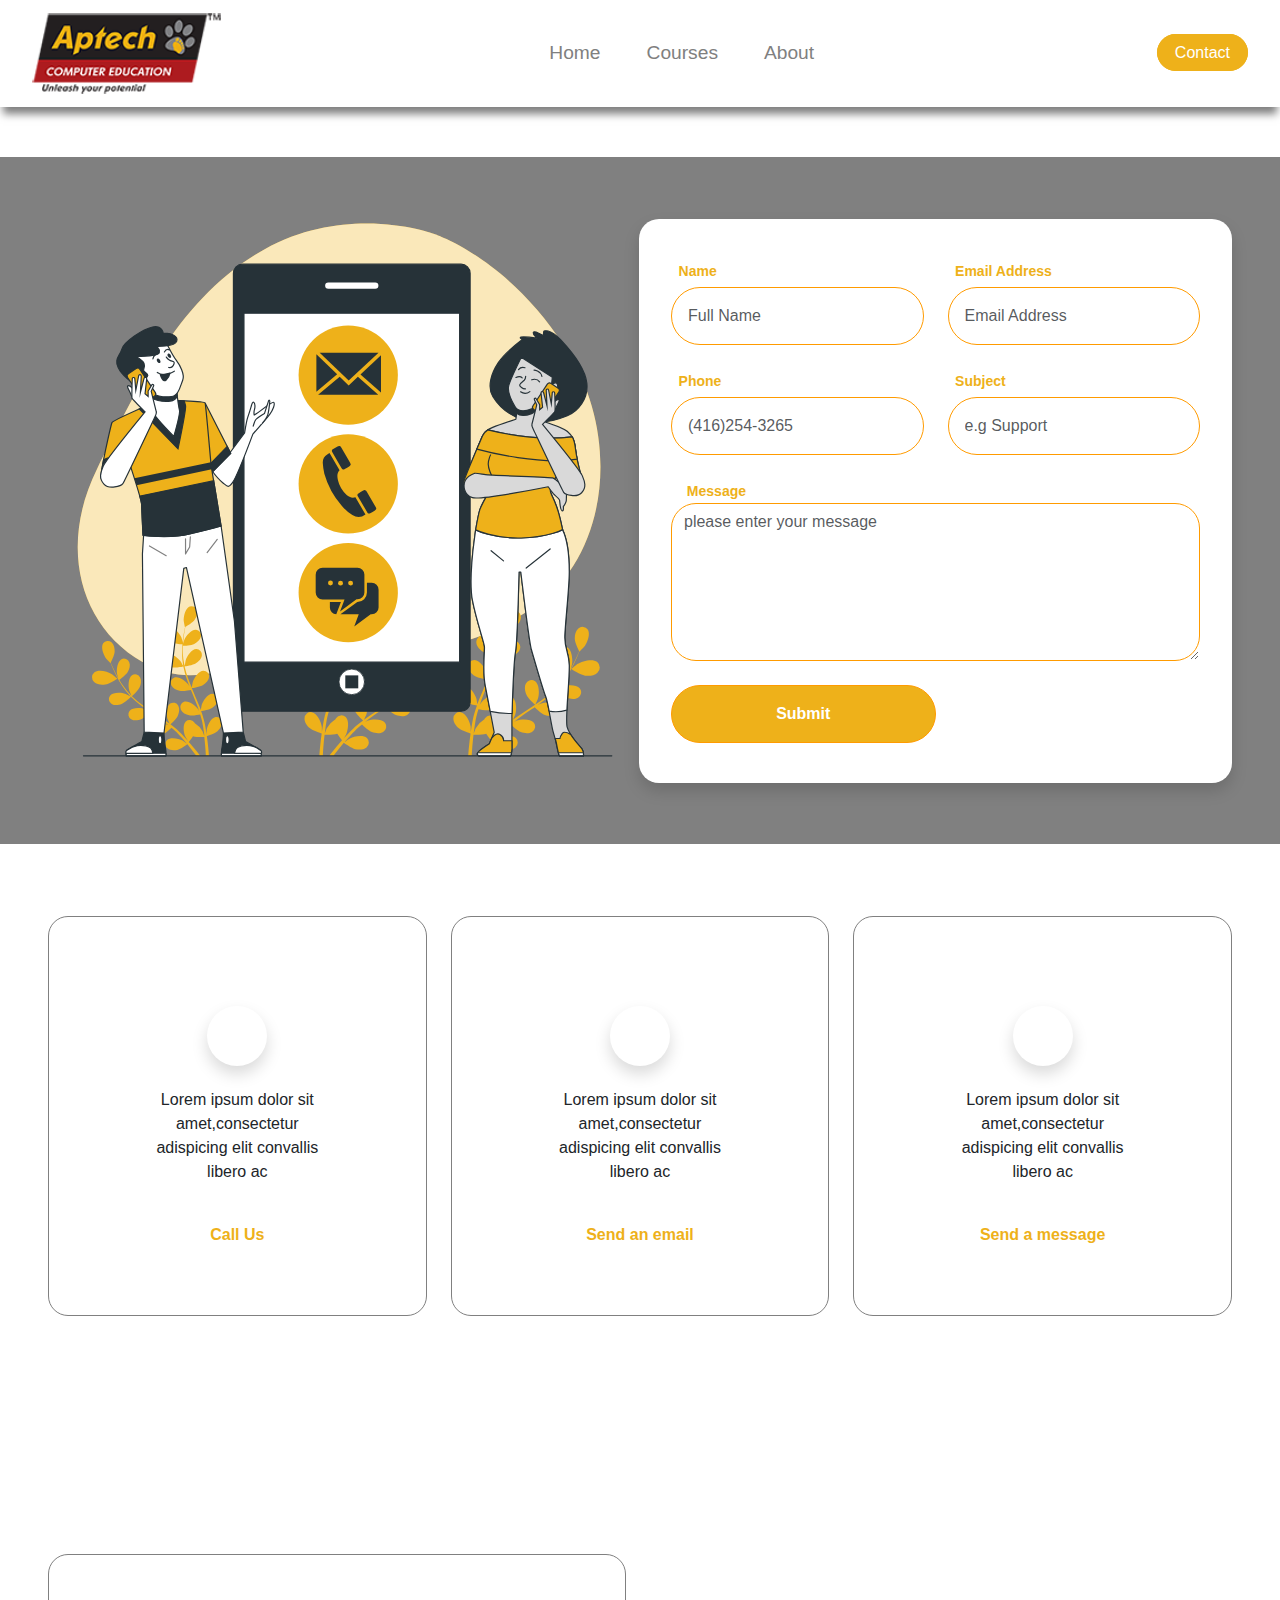
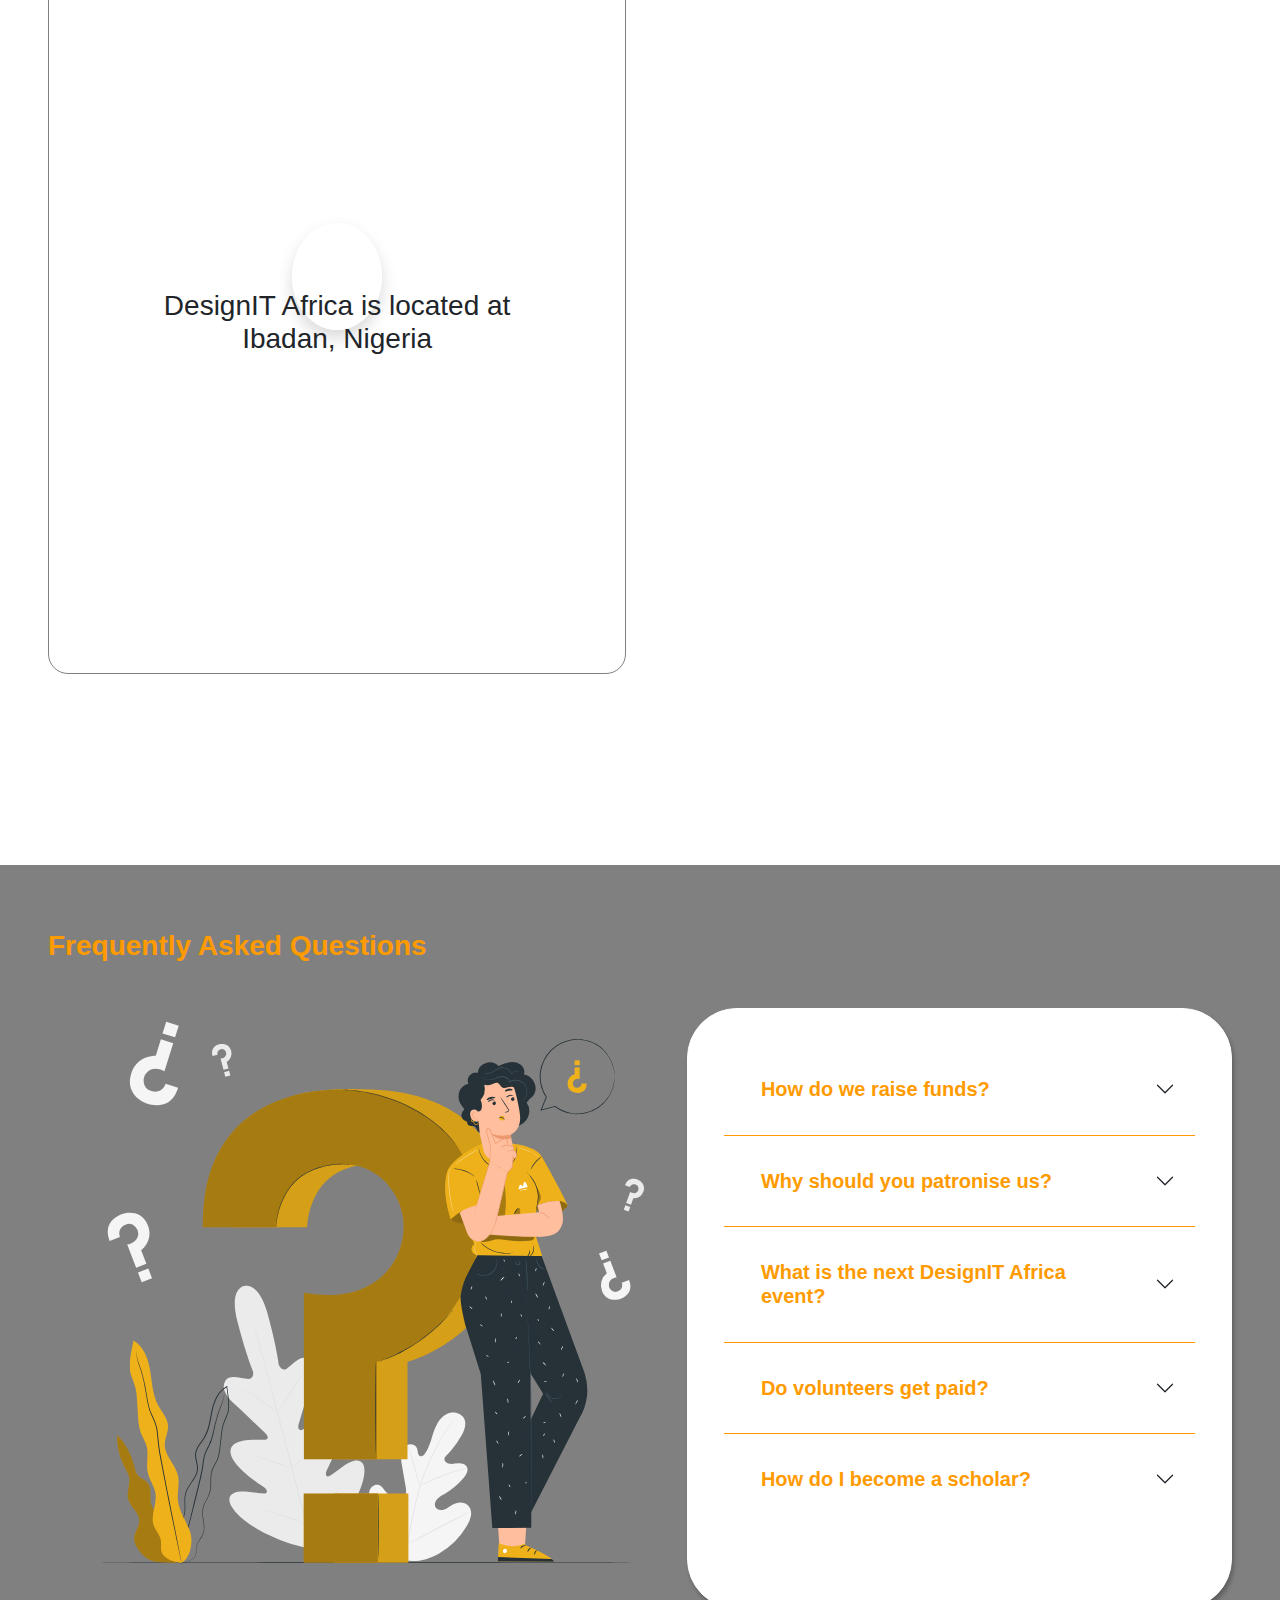
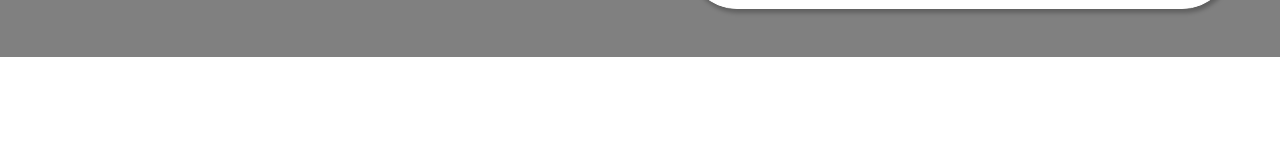
<file: contact.html>
<!DOCTYPE html>
<html lang="en">
<head>
    <meta charset="UTF-8">
    <meta http-equiv="X-UA-Compatible" content="IE=edge">
    <meta name="viewport" content="width=device-width, initial-scale=1.0">

     <!-- FONT AWESOME CDN -->
     <link rel="stylesheet" href="https://cdnjs.cloudflare.com/ajax/libs/font-awesome/6.1.1/css/all.min.css" integrity="sha512-KfkfwYDsLkIlwQp6LFnl8zNdLGxu9YAA1QvwINks4PhcElQSvqcyVLLD9aMhXd13uQjoXtEKNosOWaZqXgel0g==" crossorigin="anonymous" referrerpolicy="no-referrer" />
     <link rel="stylesheet" href="https://cdnjs.cloudflare.com/ajax/libs/font-awesome/4.4.0/css/font-awesome.css" integrity="sha512-DD6Lm09YDHzhW3K4eLJ9Y7sFrBwtCF+KuSWOLYFqKsZ6RX4ifCu9vWqM4R+Uy++aBWe6wD4csgQRzGKp5vP6tg==" crossorigin="anonymous" referrerpolicy="no-referrer" />
    <!-- BOOTSTRAP CDN -->
    <link rel="stylesheet" href="https://cdn.jsdelivr.net/npm/bootstrap@5.2.0-beta1/dist/css/bootstrap.min.css">

    <!-- CUSTOM CSS -->
    <link rel="stylesheet" href="assets/css/config.css">
    <link rel="stylesheet" href="assets/css/contact.css">
    <title>Document</title>
</head>
<body>

    <nav class="navbar navbar-expand-lg navbar-light">
        <div class="container-fluid">
          <a class="navbar-brand" href="index.html">
            <img src="assets\images\logo2.png" alt="">
          </a>
          <button class="navbar-toggler" type="button" data-bs-toggle="collapse" data-bs-target="#navbarTogglerDemo02" aria-controls="navbarTogglerDemo02" aria-expanded="false" aria-label="Toggle navigation">
            <span class="navbar-toggler-icon"></span>
          </button>
          <div class="collapse navbar-collapse" id="navbarTogglerDemo02">
            <ul class="navbar-nav mx-auto  mb-lg-0">
              <li class="nav-item">
                <a class="nav-link active"  href="index.html">Home</a>
              </li>
              <li class="nav-item">
                <a class="nav-link" href="courses.html">Courses</a>
              </li>
              <li class="nav-item">
                <a class="nav-link" href="about.html">About</a>
              </li>
            </ul>
            <form action="" claas="d-flex">
                <a id="contact" href="contact.html">Contact</a>
            </form>
          </div>
        </div>
      </nav>

    <!-- LOADER -->
    <!-- <div class="spinner-wrapper">
        <div class="spinner">
            <div class="double-bounce1"></div>
            <div class="double-bounce2"></div>
        </div>
      </div> -->
    <!-- LOADER END-->

    <div class="content">
         <!-- CONTACT FORM AREA -->
         <section class="container-fluid p-5 mx-auto my-4" id="screen1">
            <div class="head">
                <div class="d-flex align-items-center justify-content-evenly">
                    <div class="contact-inner1" data-aos-duration="3000" data-aos="fade-up-right">
                        <img src="assets/images/contact-landing.svg" class="no-display img-fluid" alt="contact us">
                    </div>
                    <div class="contact-inner2">
                        <div id="card" class="card shadow" data-aos-duration="3000" data-aos="fade-up-left">
                            <form action="" method="POST" class="form-group m-3 px-3 py-4 needs-validation" novalidate>
                                <div class="row">
                                    <div class="col-xs-12 col-md-6 col-lg-6 form_input">
                                        <label for="name" class="font-weight-bold">Name</label>
                                        <input type="text" name="name" id="name" placeholder="Full Name" required class="me-4 form-control p-3 mt-1 input-lg">
                                        <div class="invalid-feedback my-2">
                                            please provide your name
                                        </div>
                                    </div>
                                    <div class="col-xs-12 col-md-6 col-lg-6 form_input">
                                        <label for="email" class="font-weight-bold">Email Address</label>
                                        <input type="email" name="email" placeholder="Email Address" id="email" required class="form-control p-3 mt-1">
                                        <div class="invalid-feedback my-2">
                                            provide a valid email address
                                        </div>
                                    </div>
                                </div>
                                <div class="row mt-md-4">
                                    <div class="col-xs-12 col-md-6 col-lg-6 form_input">
                                        <label for="phone" class="font-weight-bold">Phone</label>
                                        <input type="text" name="phone" id="phone" placeholder="(416)254-3265" class="me-4 form-control p-3 mt-1 input-lg">
                                    </div>
                                    <div class="col-xs-12 col-md-6 col-lg-6 form_input">
                                        <label for="subject" class="font-weight-bold ">Subject</label>
                                        <input type="text" name="subject" placeholder="e.g Support" required id="subject" class="form-control p-3 mt-1 ">
                                        <div class="invalid-feedback my-2">
                                            what is the subject of your meaasge?
                                        </div>
                                    </div>
                                </div>
                                <div class="row mt-4">
                                    <div class="col-xs-12 col-md-12 col-12 form_input">
                                        <label for="message">Message</label>
                                        <textarea name="message" id="message" class="form-control" placeholder="please enter your message" cols="30" rows="6" required></textarea>
                                        <div class="invalid-feedback my-2">
                                            You don't intend to prank us with an empty message, do you?
                                        </div>
                                    </div>
                                </div>
                                <div class="mt-4">
                                    <input id="submit" type="submit" value="submit" class="form-submit p-md-3 px-md-2">
                                </div>
                            </form>
                        </div>
                    </div>
                </div>
            </div>
        </section>
        <!-- CONTACT FORM AREA END -->

        <!-- INQUIRIES SECTION -->
        <section class="my-4 p-5 mx-auto container-fluid bg-white">
            <div class="row ">
                <div class="col-md-4 col-xs-12 col-lg-4">
                    <div id="panel" class="panel mx-auto">
                        <i id="icon" class="fa fa-light fa-phone fa-2x shadow yellow-txt" aria-hidden="true"></i>
                        <span class="text-dark">Lorem ipsum dolor sit amet,consectetur adispicing elit convallis libero ac </span>
                        <a href="tel:+2348084636061" class="inquiry-link yellow-txt">Call Us <i class="fa fa-solid fa-arrow-right"></i></a>
                    </div>

                </div>
                <div class="col-md-4 col-xs-12 col-lg-4">
                    <div id="panel" class="panel mx-auto">
                        <i id="icon" class="fa fa-light fa-mail-bulk fa-2x shadow yellow-txt" aria-hidden="true"></i>
                        <span class="text-dark">Lorem ipsum dolor sit amet,consectetur adispicing elit convallis libero ac </span>
                        <a href="mailto: aptechotacentre@gmail.com" class="inquiry-link yellow-txt">Send an email <i class="fa fa-solid fa-arrow-right"></i></a>
                    </div>
                </div>
                <div class="col-md-4 col-xs-12 col-lg-4">
                    <div id="panel" class="panel mx-auto">
                        <i id="icon" class="fa fa-duotone fa-twitter fa-2x shadow yellow-txt" aria-hidden="true"></i>
                        <span class="text-dark">Lorem ipsum dolor sit amet,consectetur adispicing elit convallis libero ac </span>
                        <a href="https://twitter.com/DesignITAfrica?s=20&t=PYThuILXb1SC9-Kr1rANlw" class="inquiry-link yellow-txt">Send a message <i class="fa fa-solid fa-arrow-right"></i></a>
                    </div>
                </div>
            </div>
        </section>
        <!-- INQUIRIES SECTION END -->

         <!-- LOCATION SECTION -->
         <section class="my-4 p-5 mx-auto container-fluid bg-white">
            <div id="location-section" class="d-md-flex justify-content-evenly align-items-center">
                <div id="ins" class="p-3 height_class">
                    <div>
                        <i id="icon2" class="fa fa-light fa-location-dot fa-2x shadow yellow-txt"></i>
                        <h3 class="text-dark locate">DesignIT Africa is located at Ibadan, Nigeria</h3>
                    </div>
                </div>
                <div id="rect" class="height_class">
                    <iframe  src="https://www.google.com/maps/embed?pb=!1m18!1m12!1m3!1d253228.93754818352!2d3.7649709750980884!3d7.3872361202976276!2m3!1f0!2f0!3f0!3m2!1i1024!2i768!4f13.1!3m3!1m2!1s0x10398d77eeff086f%3A0x3b33e0f76e8e04a9!2sIbadan!5e0!3m2!1sen!2sng!4v1649682899075!5m2!1sen!2sng" style="border:0;" allowfullscreen="" loading="lazy" referrerpolicy="no-referrer-when-downgrade"></iframe>
                </div>
            </div>
       </section>
       <!-- LOCATION SECTION END -->
        
        <section class="d-md-flex mt-0 mx-auto p-5" id="faq-section">
            <div id="index-faq-inner1">
              <h3 class="mt-3">Frequently Asked Questions</h3>
              <img src="assets/images/contact-faq.svg" alt="" class="img-fluid no-display my-auto" data-aos="fade-up-right" data-aos-duration="2500">
            </div>
        
            <div id="index-faq-inner2" data-aos="fade-up-left" data-aos-duration="2500">
              <!-- ACCORDION -->
              <div class="accordion accordion-flush" id="accordionFlushExample">
                <div class="accordion-item big-accordion">
                  <h2 class="accordion-header" id="flush-headingOne">
                  <button class="accordion-button collapsed" type="button" data-bs-toggle="collapse"
                      data-bs-target="#flush-collapseOne" aria-expanded="false" aria-controls="flush-collapseOne">
                      <span class="index-accordion">How do we raise funds?</span>
                  </button>
                  </h2>
                  <div id="flush-collapseOne" class="accordion-collapse collapse" aria-labelledby="flush-headingOne" data-bs-parent="#accordionFlushExample">
                    <div class="accordion-body">
                      We render IT services to people and other businesses out there. Our services include design, digital marketing and web development.
                    </div>
                  </div>
                </div>
              <div class="accordion-item big-accordion">
                  <h2 class="accordion-header" id="flush-headingTwo">
                  <button class="accordion-button collapsed" type="button" data-bs-toggle="collapse"
                      data-bs-target="#flush-collapseTwo" aria-expanded="false" aria-controls="flush-collapseTwo">
                      <span class="index-accordion">Why should you patronise us?</span>
                  </button>
                  </h2>
                  <div id="flush-collapseTwo" class="accordion-collapse collapse" aria-labelledby="flush-headingTwo"
                  data-bs-parent="#accordionFlushExample">
                  <div class="accordion-body">Money gotten from our services are used to fund our other events geared towards equipping young scholars with tech skills. By requesting our services, you are helping a kid gain access to tech resources.</div>
                  </div>
              </div>
              <div class="accordion-item big-accordion">
                  <h2 class="accordion-header" id="flush-headingThree">
                  <button class="accordion-button collapsed" type="button" data-bs-toggle="collapse"
                      data-bs-target="#flush-collapseThree" aria-expanded="false" aria-controls="flush-collapseThree">
                      <span class="index-accordion">What is the next DesignIT Africa event?</span>
                  </button>
                  </h2>
                  <div id="flush-collapseThree" class="accordion-collapse collapse" aria-labelledby="flush-headingThree"
                  data-bs-parent="#accordionFlushExample">
                  <div class="accordion-body">We host a wide range of events anually. To know what we are planning in the coming weeks, chech out our <a href="events.html">events page.</a></div>
                  </div>
              </div>
              <div class="accordion-item big-accordion">
                  <h2 class="accordion-header" id="flush-headingFour">
                  <button class="accordion-button collapsed" type="button" data-bs-toggle="collapse"
                      data-bs-target="#flush-collapseFour" aria-expanded="false" aria-controls="flush-collapseFour">
                      <span class="index-accordion">Do volunteers get paid?</span>
                  </button>
                  </h2>
                  <div id="flush-collapseFour" class="accordion-collapse collapse" aria-labelledby="flush-headingFour"
                  data-bs-parent="#accordionFlushExample">
                  <div class="accordion-body">We try our best to compensate our volunteers by providing them with some stipend. This is however not on a regular basis. We also organize hangout sessions from time to time so that our volunteers can even bond more together.</div>
                  </div>
              </div>
              <div class="accordion-item big-accordion">
                  <h2 class="accordion-header" id="flush-headingFive">
                  <button class="accordion-button collapsed" type="button" data-bs-toggle="collapse"
                      data-bs-target="#flush-collapseFive" aria-expanded="false" aria-controls="flush-collapseFive">
                      <span class="index-accordion">How do I become a scholar?</span>
                  </button>
                  </h2>
                  <div id="flush-collapseFive" class="accordion-collapse collapse" aria-labelledby="flush-headingFive"
                  data-bs-parent="#accordionFlushExample">
                  <div class="accordion-body">By applying to be a scholar for our annual training program which is usually launched around November, every year.</div>
                  </div>
              </div>
              </div>
            </div>
        </section>
    </div>

    

    <!-- BOOTSTRAP JS -->
    <script src="https://cdn.jsdelivr.net/npm/bootstrap@5.2.0-beta1/dist/js/bootstrap.bundle.min.js"></script>

    <!-- JQUERy CDN -->
  <script src="https://cdnjs.cloudflare.com/ajax/libs/jquery/3.5.1/jquery.min.js"></script>
  
  <script>
    $(document).ready(function() {
    //Preloader
    preloaderFadeOutTime = 7000; //set to 7 seconds before fading out
    function hidePreloader() {
    var preloader = $('.spinner-wrapper');
    preloader.fadeOut(preloaderFadeOutTime);
    
    $(".content").fadeIn(2000);
    }
    hidePreloader();
    });
    </script>
    
</body>
</html>
</file>
<file: assets/css/config.css>
:root {
    --main-color: #EEB11A;
}

* {
    font-family: 'Poppins', sans-serif;
    margin: 0;
    padding: 0%;
}

html {
    scroll-behavior: smooth;
}

section {
    height: fit-content;
    /* width: 90vw; */
    margin: auto;
    margin-bottom: 100px;
}

.yellow-txt {
    color: var(--main-color);
}

.yellow-bg {
    background-color: var(--main-color);
}

.bg-grey {
    background-color: #808080;
}

@media (max-width:768px) {
    .no-display {
        display: none;
    }
}


/* PRELOADER FOR SITE */
.spinner {
    width: 40px;
    height: 40px;
    position: absolute;
    top: 48%;
    left: 48%;
}


.spinner-wrapper {
    background-color: #DAA520;
    height: 100vh;
    width: 100vw;
}

/* center spinner on smaller screens */
@media (max-width:768px) {
    .spinner {
        left: 47%;
    }
}

.double-bounce1,
.double-bounce2 {
    width: 100%;
    height: 100%;
    border-radius: 50%;
    background-color: #333;
    opacity: 0.6;
    position: absolute;
    top: 0;
    left: 0;

    -webkit-animation: sk-bounce 2.0s infinite ease-in-out;
    animation: sk-bounce 2.0s infinite ease-in-out;
}

.double-bounce2 {
    -webkit-animation-delay: -1.0s;
    animation-delay: -1.0s;
}

@-webkit-keyframes sk-bounce {

    0%,
    100% {
        -webkit-transform: scale(0.0)
    }

    50% {
        -webkit-transform: scale(1.0)
    }
}

@keyframes sk-bounce {

    0%,
    100% {
        transform: scale(0.0);
        -webkit-transform: scale(0.0);
    }

    50% {
        transform: scale(1.0);
        -webkit-transform: scale(1.0);
    }
}

/* PRELOADER FOR SITE ENDS*/


/* HEADER */
.navbar {
    box-shadow: 0px 10px 8px -3px rgba(0, 0, 0, 0.5);
    -webkit-box-shadow: 0px 10px 8px -3px rgba(0, 0, 0, 0.5);
    -moz-box-shadow: 0px 10px 8px -3px rgba(0, 0, 0, 0.5);
    margin-bottom: 50px;
    z-index: 1;

}

.navbar-brand img {
    height: 9vh;
    margin-left: 20px;
}

.nav-item .nav-link {
    color: #808080 !important;
    font-size: 1.2em;
    font-style: lighter;
    margin-right: 30px;
}

form #contact {
    text-decoration: none;
    border: 1px solid var(--main-color);
    background-color: var(--main-color);
    padding: 9px 17px;
    color: #fff;
    border-radius: 20px;
    margin-right: 20px;
}

/* header on smaller screens */
@media (max-width: 991px) {
    .nav-item .nav-link {
        margin-left: 10px;
        margin-bottom: 10px;
    }

    .nav-link:nth-of-type(1) {
        margin-top: 10px;
    }
}

/* FOOTER */
.footer-top {
    background-color: #333;
    height: 300px;
    padding: 50px 20px 20px 0px;
    align-items: center;
    text-align: center;
}

.footer-top a {
    text-decoration: none;
    color: #fff;

}

.footer-top li {
    list-style: none;
    font-size: 0.8em;
}


.footer-top h2 {
    color: #fff;
    font-size: 1em;
    font-weight: bold;
    margin-bottom: 10px;
}

.footer-bottom-text {
    height: 80px;
    background-color: black;

}
</file>
<file: assets/css/contact.css>
/* DESIGNED BY ADEMOLA THOMPSON FOR APTECH COMPUTER EDUCATION, OTA CENTER */
body {
    overflow-x: hidden;
}

#screen1{
    background: #808080;
}

h1 {
    text-align: center;
    font-weight: 800;
    font-size: 32px;
}

h2 {
    font-size: 28px;
    text-align: center;
}
.contact-inner1{
    width: 50%;
}
#paragraph{
    font-size: 28px;
    width: 80%;
}
.paragraph2{
    font-size: 24px;
    margin-bottom: 2%;
}
.inquiry-link:hover{
    color: #008db9 !important;
}
label {
    font-weight: bold;
    margin-left: 3%;
    font-size: 14px;
    color: #EEB11A;
}
#card {
    border: none;
    border-radius: 20px;
    box-shadow: 0 4px 8px 8px rgba(0, 0, 0, 0.2), 0 6px 20px 20px rgba(0, 0, 0, 0.19);
}
#card form{
    padding: 1%;
}
#card form input{
    border-radius: 50px;
    border:1px solid #FF9B00;
    font-family: 'Poppins', sans-serif;
}
#card form textarea{
    border:1px solid #FF9B00;
}
#submit {
    font-weight: bold;
    text-transform: capitalize;
    width: 50%;
    color: #fff;
    background-color: #EEB11A;
}
#submit:hover{
    background-color: #fff;
    color: #EEB11A;
    border: 1px solid #EEB11A;
}
#middle h2{
    color: var(--red);
    font-size: 32px;
    margin: 2% auto;

}
#message{
    border-radius: 25px;
}

#panel {
    border-radius: 20px;
    position: relative;
    margin-left: 20px;
    padding-bottom: 80px;
    height:400px;
    border: 1px solid #808080;
}

#icon {
    position: absolute;
    border-radius: 50%;
    padding: 30px;
    top: 30%;
    left: 50%;
    transform: translate(-50%, -50%)
}

.panel span {
    position: absolute;
    font-weight: 500;
    top: 55%;
    left: 50%;
    text-align: center;
    transform: translate(-50%, -50%);
    color: #fff;
}

.inquiry-link {
    position: absolute;
    top: 80%;
    left: 50%;
    transform: translate(-50%, -50%);
    text-decoration: none;
    font-weight: 800;
}
#location-section{
    margin: 10% auto;
    height: fit-content;
}
.height_class{
    height: 80vh;
    width: auto;
}
.height_class iframe{
    height: 100%;
    width: 600px;
}
#ins{
    border: 1px solid #808080;
    border-radius: 20px;
    display: flex;
    align-items: center;
    justify-content: center;
}
#ins > div{
    width: 70%;
    margin: auto;
    text-align: center;
}
#icon2{
    border-radius: 50% !important;
    padding: 45px;
    background-color: #fff;
    width: 30%;
    margin-bottom: 5%;
}
#rect{
    margin: auto;
}
#lasth2 {
    text-align: right;
}

@media (min-width:768px) and (max-width: 999px) {
    .height_class iframe{
        width: 50vw;
    }
    .height_class{
        height: 60vh;
    }
    #icon2{
        padding: 20px;
    }
    .no-display {
        width: 40vw;
    }
}

@media (min-width:320px) and (max-width:360px) {
    #icon2{
        padding: 30px;
        width: 35%;
    }
}


@media screen and (max-width:767px) {
    body {
        overflow-x: hidden;
    }
    h2{
        font-size: 20px;
    }
    #paragraph {
        font-size: 20px;
        font-weight: 200;
        text-align: center;
        width: 100%;
    }
    .paragraph2{
        font-size: 20px;
    }
    #con{
        font-size: 24px;
    }
    .no-display {
        display: none;
    }
    #card {
        width: 100%;
        display: block;
    }
    .form_input{
        margin-top: 3%  a;
    }
    .panel {
        margin-top: 5%;
        margin-left: 0;
    }
    #btn {
        display: none;
    }
    #lastcard {
        margin-left: 20px;
    }
    .height_class{
        height: 50vh;
    }
    .height_class iframe{
        width: 100% !important;
        margin: 5% auto;
    }
    #icon2{
        padding: 20px;
    }
    .contact-below{
        margin-top: 25%;
    }
    
}

@media (max-width:900px) {
    .contact-inner2{
        width: 100%;
    }
    .contact-inner1{
        display: none;
    }
}

/* FAQ SECTION */
#faq-section{
    background: #808080;
}
#index-faq-inner1{
    width: 100%;
}
#index-faq-inner1 h3{
    color: #FF9B00;
    font-weight: bold;
}
#index-faq-inner1 p{
    color: #fff;
}
#index-faq-inner2{
    width: 80%;
    margin-top: 8%;
    padding: 3%;
    border: 1px solid #fff;
    background-color: #fff;
    border-radius: 50px;
    box-shadow: 2px 4px 4px rgba(0, 0, 0, 0.25);
}
.index-accordion{
    font-size: 20px;
    width: 80%;
    padding: 4%;
}
.index-accordion{
    color: #FF9B00;
    font-weight: 600;
    /* font-size: 1.5em; */
}
.accordion-item{
    border: 1px solid #FF9B00;
    border-radius: 50px;
}

@media (max-width:768px) {
    /* FAQ SECTION */
    .big-accordion span{
        font-size: 1em;
        padding: 2%;
    }
    #index-faq-inner2{
        margin: 10% auto;
        padding: 3% 10%;
        margin-top: 10%;
        width: 100%;
    }
}
</file>
